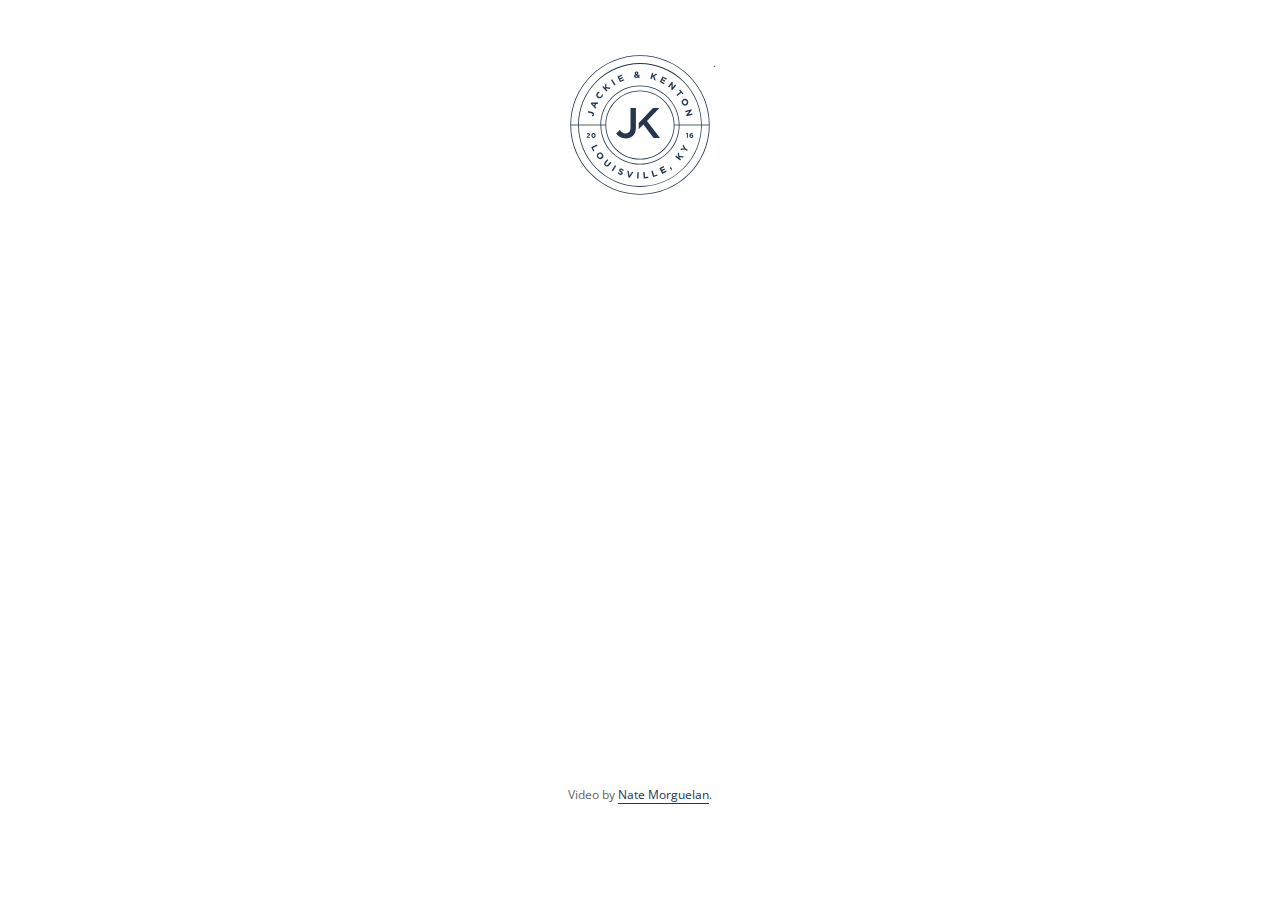
<file: index.html>
<!doctype html>
<html>
  <head>
    <meta charset="utf-8" />
    <meta name="viewport" content="width=device-width,initial-scale=1" />
    <title>Jackie &amp; Kenton | June 12, 2016 in Louisville, KY</title>
    <link rel="stylesheet" href="https://fonts.googleapis.com/css?family=Lora:400,700|Open+Sans:400,700,400italic" />
    <link rel="stylesheet" href="style.css" />

    <meta content="Jackie &amp; Kenton | June 12, 2016 in Louisville, KY" property="og:title" />
    <meta content="Video and photos from the wedding of Jackie and Kenton Glass." property="og:description" />
    <meta content="http://jackieandkenton.com" property="og:url" />
    <meta content="http://jackieandkenton.com/og.jpg" property="og:image" />

    <link rel="shortcut icon" href="favicon.ico" />
    <link rel="icon" sizes="16x16 32x32" href="favicon.ico" />

    <script>
      (function(i,s,o,g,r,a,m){i['GoogleAnalyticsObject']=r;i[r]=i[r]||function(){
      (i[r].q=i[r].q||[]).push(arguments)},i[r].l=1*new Date();a=s.createElement(o),
      m=s.getElementsByTagName(o)[0];a.async=1;a.src=g;m.parentNode.insertBefore(a,m)
      })(window,document,'script','//www.google-analytics.com/analytics.js','ga');

      ga('create', 'UA-20333926-14', 'auto');
      ga('send', 'pageview');
    </script>
  </head>
  <body>
    <div class="footer">
      <div class="jk-logo">Jackie &amp; Kenton - June 12, 2016 in Louisville, KY</div>
    </div>

    <div class="container">
      <div class="video">
        <iframe src="https://www.youtube.com/embed/74lELjK1kKg" frameborder="0" allow="accelerometer; autoplay; encrypted-media; gyroscope; picture-in-picture" allowfullscreen></iframe>
      </div>

      <small class="block">Video by <a href="http://natemorguelan.com/" target="_blank">Nate Morguelan</a>.<!-- Photos by <a href="http://rgordonphoto.com/" target="_blank">Ross Gordon</a>.--></small>
    </div>
  </body>
</html>
</file>
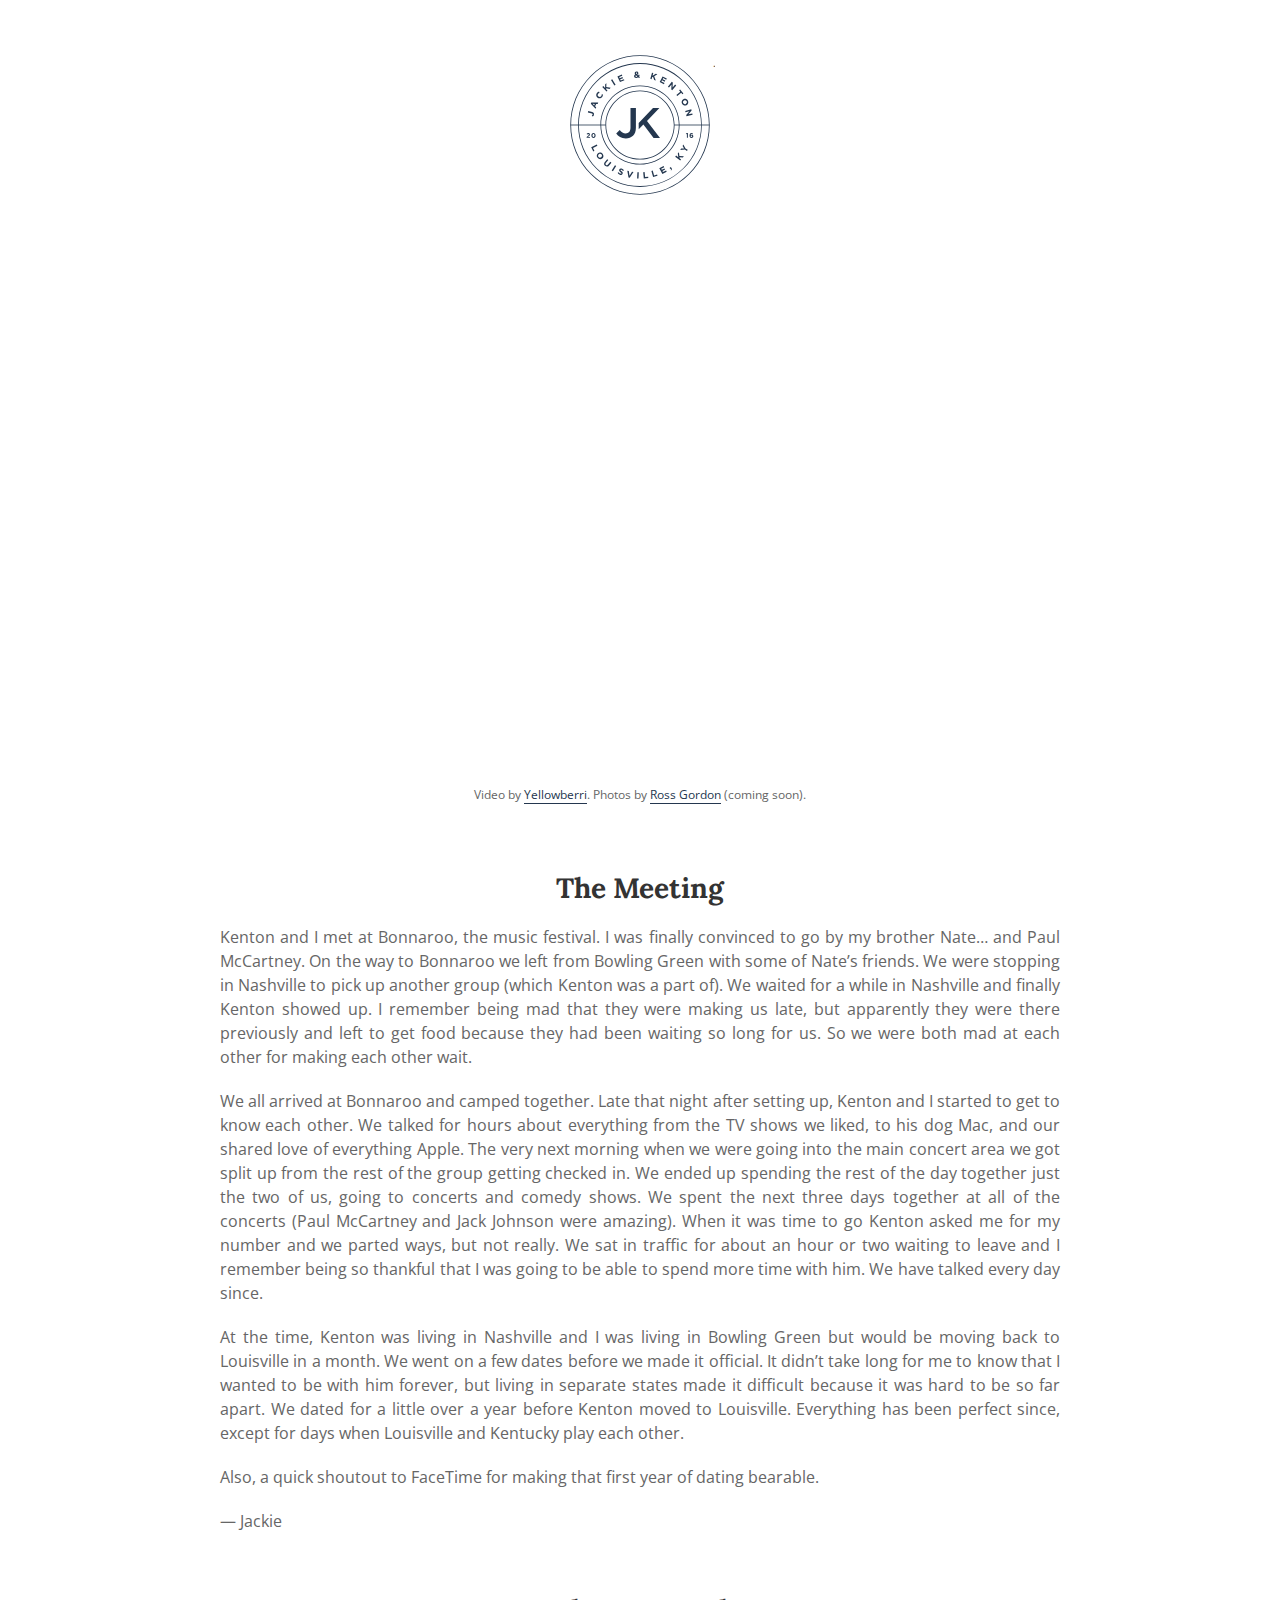
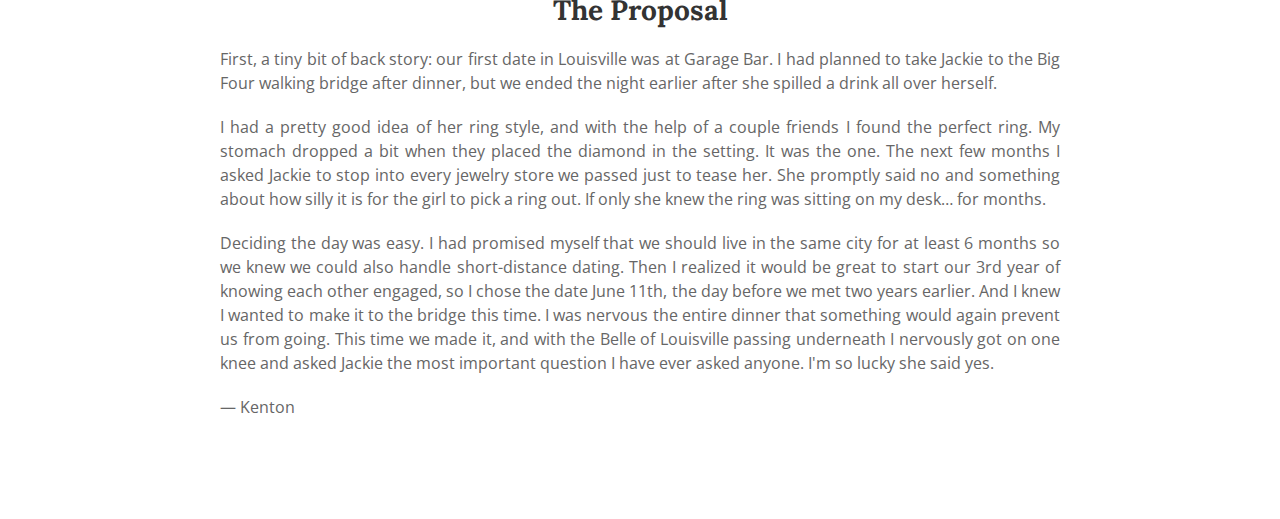
<file: public/index.html>
<!doctype html>
<html>
  <head>
    <meta charset="utf-8" />
    <meta name="viewport" content="width=device-width,initial-scale=1" />
    <title>Jackie &amp; Kenton | June 12, 2016 in Louisville, KY</title>
    <link rel="stylesheet" href="https://fonts.googleapis.com/css?family=Lora:400,700|Open+Sans:400,700,400italic" />
    <link rel="stylesheet" href="style.css" />

    <meta content="Jackie &amp; Kenton | June 12, 2016 in Louisville, KY" property="og:title" />
    <meta content="Video and photos from the wedding of Jackie and Kenton Glass." property="og:description" />
    <meta content="http://jackieandkenton.com" property="og:url" />
    <meta content="http://jackieandkenton.com/og.jpg" property="og:image" />

    <link rel="shortcut icon" href="favicon.ico" />
    <link rel="icon" sizes="16x16 32x32" href="favicon.ico" />

    <script>
      (function(i,s,o,g,r,a,m){i['GoogleAnalyticsObject']=r;i[r]=i[r]||function(){
      (i[r].q=i[r].q||[]).push(arguments)},i[r].l=1*new Date();a=s.createElement(o),
      m=s.getElementsByTagName(o)[0];a.async=1;a.src=g;m.parentNode.insertBefore(a,m)
      })(window,document,'script','//www.google-analytics.com/analytics.js','ga');

      ga('create', 'UA-20333926-14', 'auto');
      ga('send', 'pageview');
    </script>
  </head>
  <body>
    <div class="footer">
      <div class="jk-logo">Jackie &amp; Kenton - June 12, 2016 in Louisville, KY</div>
    </div>

    <div class="container">
      <div class="video">
        <iframe src="https://player.vimeo.com/video/172058454?title=0&byline=0&portrait=0&color=24374F&autoplay=0" frameborder="0" webkitallowfullscreen mozallowfullscreen allowfullscreen></iframe>
      </div>

      <small class="block">Video by <a href="http://www.yellowberriweddings.com/" target="_blank">Yellowberri</a>. Photos by <a href="http://rgordonphoto.com/" target="_blank">Ross Gordon</a> (coming soon).</small>

      <div class="page">
       <div class="section" id="our-story">
         <div class="container">
           <div class="section-title">The Meeting</div>
           <p>Kenton and I met at Bonnaroo, the music festival. I was finally convinced to go by my brother Nate&hellip; and Paul McCartney. On the way to Bonnaroo we left from Bowling Green with some of Nate’s friends. We were stopping in Nashville to pick up another group (which Kenton was a part of). We waited for a while in Nashville and finally Kenton showed up. I remember being mad that they were making us late, but apparently they were there previously and left to get food because they had been waiting so long for us. So we were both mad at each other for making each other wait.</p>
           <p>We all arrived at Bonnaroo and camped together. Late that night after setting up, Kenton and I started to get to know each other. We talked for hours about everything from the TV shows we liked, to his dog Mac, and our shared love of everything Apple. The very next morning when we were going into the main concert area we got split up from the rest of the group getting checked in. We ended up spending the rest of the day together just the two of us, going to concerts and comedy shows. We spent the next three days together at all of the concerts (Paul McCartney and Jack Johnson were amazing). When it was time to go Kenton asked me for my number and we parted ways, but not really. We sat in traffic for about an hour or two waiting to leave and I remember being so thankful that I was going to be able to spend more time with him. We have talked every day since.</p>
           <p>At the time, Kenton was living in Nashville and I was living in Bowling Green but would be moving back to Louisville in a month. We went on a few dates before we made it official. It didn’t take long for me to know that I wanted to be with him forever, but living in separate states made it difficult because it was hard to be so far apart. We dated for a little over a year before Kenton moved to Louisville. Everything has been perfect since, except for days when Louisville and Kentucky play each other.</p>
           <p>Also, a quick shoutout to FaceTime for making that first year of dating bearable.</p>
           <p>&mdash; Jackie</p>
 
           <div class="section-title with-top-gap">The Proposal</div>
           <p>First, a tiny bit of back story: our first date in Louisville was at Garage Bar. I had planned to take Jackie to the Big Four walking bridge after dinner, but we ended the night earlier after she spilled a drink all over herself.</p>
           <p>I had a pretty good idea of her ring style, and with the help of a couple friends I found the perfect ring. My stomach dropped a bit when they placed the diamond in the setting. It was the one. The next few months I asked Jackie to stop into every jewelry store we passed just to tease her. She promptly said no and something about how silly it is for the girl to pick a ring out. If only she knew the ring was sitting on my desk&hellip; for months.</p>
           <p>Deciding the day was easy. I had promised myself that we should live in the same city for at least 6 months so we knew we could also handle short-distance dating. Then I realized it would be great to start our 3rd year of knowing each other engaged, so I chose the date June 11th, the day before we met two years earlier. And I knew I wanted to make it to the bridge this time. I was nervous the entire dinner that something would again prevent us from going. This time we made it, and with the Belle of Louisville passing underneath I nervously got on one knee and asked Jackie the most important question I have ever asked anyone. I'm so lucky she said yes.</p>
           <p>&mdash; Kenton</p>
         </div>
        </div>
      </div>
    </div>
  </body>
</html>
</file>
<file: style.css>
/* http://meyerweb.com/eric/tools/css/reset/
   v2.0 | 20110126
   License: none (public domain)
*/

html, body, div, span, applet, object, iframe,
h1, h2, h3, h4, h5, h6, p, blockquote, pre,
a, abbr, acronym, address, big, cite, code,
del, dfn, em, img, ins, kbd, q, s, samp,
small, strike, strong, sub, sup, tt, var,
b, u, i, center,
dl, dt, dd, ol, ul, li,
fieldset, form, label, legend,
table, caption, tbody, tfoot, thead, tr, th, td,
article, aside, canvas, details, embed,
figure, figcaption, footer, header, hgroup,
menu, nav, output, ruby, section, summary,
time, mark, audio, video {
	margin: 0;
	padding: 0;
	border: 0;
	font-size: 100%;
	font: inherit;
	vertical-align: baseline;
}
/* HTML5 display-role reset for older browsers */
article, aside, details, figcaption, figure,
footer, header, hgroup, menu, nav, section {
	display: block;
}
body {
	line-height: 1;
}
ol, ul {
	list-style: none;
}
blockquote, q {
	quotes: none;
}
blockquote:before, blockquote:after,
q:before, q:after {
	content: '';
	content: none;
}
table {
	border-collapse: collapse;
	border-spacing: 0;
}

.clear:before,
.clear:after {
  content: " ";
  display: table;
}

.clear:after {
  clear: both;
}

.half {
  float: left;
  width: 49.18155%;
  margin-right: 1.6369%;
}

.half:last-child {
  float: right;
  margin: 0;
}

.is-hidden {
  display: none !important;
}

body {
  background: white;
  font-family: 'Open Sans', sans-serif;
  font-weight: 400;
  color: #666;
}

a:link, a:visited {
  color: #24374F;
  text-decoration: none;
  border-bottom: 1px solid #24374F;
}

a:hover, a:focus, a:active {
  color: #465D75;
  border-bottom: 0;
}

.background-photo {
  width: 100%;
  height: 100%;
  min-height: 600px;
  background: white center center no-repeat;
  background-size: cover;
}

#before-our-story {
  background-image: url('photo-1.jpg');
}
#before-details {
  background-image: url('photo-2.jpg');
  background-position: center top;
}
#before-registry {
  background-image: url('photo-3.jpg');
  background-position: center top;
}
#before-rsvp {
  background-image: url('photo-4.jpg');
  background-position: center top;
}

.page {
  position: relative;
  z-index: 0;
  top: 40px;
}

.container {
  max-width: 900px;
  margin: 0 auto;
  padding: 0 30px;
}

.header {
  position: fixed;
  top: 0;
  left: 0;
  width: 100%;
  z-index: 1;
  background: white;
  padding: 10px 0;
  border-bottom: 1px solid #E2E2E2;
}

.jk-logo {
  margin: 0 auto;
  width: 150px;
  height: 150px;
  background: transparent url('jk-logo.svg') center center no-repeat;
  text-indent: 100%;
  white-space: nowrap;
  overflow: hidden;
  border-bottom: 0;
}

.jk-name {
  display: block;
  float: left;
  width: 29px;
  height: 20px;
  background: transparent url('jk-name.svg') center center no-repeat;
  text-indent: 100%;
  white-space: nowrap;
  overflow: hidden;
}

.jk-name:link, .jk-name:visited {
  border: 0;
}

.nav {
  font-family: 'Lora', serif;
  float: right;
  margin-top: 3px;
}

.nav-toggle {
  float: right;
  display: none;
  background: white url('nav.svg') center center no-repeat;
  width: 25px;
  height: 17px;
  text-indent: 100%;
  white-space: nowrap;
  overflow: hidden;
  margin-top: 1px;
}

.nav li {
  display: inline-block;
  padding: 0 10px;
}

.nav li:first-child {
  padding-left: 0;
}
.nav li:last-child {
  padding-right: 0;
}

.nav a:link, .nav a:visited {
  font-size: 14px;
  line-height: 14px;
  text-decoration: none;
  text-transform: uppercase;
  letter-spacing: 1px;
  border-bottom: 0;
}

.nav li.rsvp a:link, .nav li.rsvp a:visited {
  background: #24374F;
  color: white;
  padding: 7px 10px;
}

.nav li.rsvp a:active, .nav li.rsvp a:focus, .nav li.rsvp a:hover {
  background: #465D75;
  color: white;
}

.section {
  padding: 0 0 100px 0;
}

#rsvp {
  max-width: 700px;
  margin: 0 auto;
}

.hotel-details {
  display: none;
  font-size: 14px;
  line-height: 20px;
  color: #666;
}

form {
  margin-top: 25px;
}

.section-title {
  font-family: 'Lora', serif;
  font-weight: 700;
  font-size: 28px;
  line-height: 34px;
  margin-bottom: 20px;
  text-align: center;
  color: #333;
}

.section-subtitle {
  font-weight: 700;
  font-size: 18px;
  line-height: 24px;
  margin-bottom: 10px;
  text-align: center;
}

#rsvp .section-title {
  margin-bottom: 0;
}

.section-subtitle small {
  font-weight: 400;
  display: block;
}

.with-top-gap {
  margin-top: 60px;
}

p {
  font-size: 16px;
  line-height: 24px;
  text-align: center;
  margin-bottom: 20px;
}

#our-story p {
  text-align: justify;
}

strong {
  font-weight: 700;
}

small {
  font-size: 12px;
}

small.block {
  display: block;
  margin: 30px 0;
  text-align: center;
}

p:last-child {
  margin: 0;
}

.bed-bath-beyond {
  display: block;
  margin: 30px auto;
  width: 300px;
  height: 95px;
  background: transparent url('bed-bath-beyond.svg') center center no-repeat;
  text-indent: 100%;
  white-space: nowrap;
  overflow: hidden;
  border-bottom: 0;
}

.bed-bath-beyond:link, .bed-bath-beyond:visited {
  border-bottom: 0;
}

.button, .button:link, .button:visited {
  display: inline-block;
  background: #24374F;
  border: 0;
  color: white;
  font-size: 20px;
  line-height: 20px;
  padding: 10px 20px;
  cursor: pointer;
  text-transform: uppercase;
  letter-spacing: 1px;
}

.button:hover, .button:focus, .button:active {
  background: #465D75;
  outline: 0;
}

.secondary-button, .secondary-button:link, .secondary-button:visited {
  display: inline-block;
  background: white;
  border: 1px solid #24374F;
  color: #24374F;
  font-size: 20px;
  line-height: 20px;
  padding: 9px 20px;
  cursor: pointer;
  text-transform: uppercase;
  letter-spacing: 1px;
}

.secondary-button:hover, .secondary-button:focus, .secondary-button:active {
  border-color: #465D75;
  color: #465D75;
  outline: 0;
}

.small.button, .small.secondary-button {
  font-size: 14px;
  line-height: 14px;
  padding: 8px 10px;
}

.small.secondary-button {
  padding: 7px 10px;
}

.footer {
  padding: 50px 0;
}

.field {
  margin-bottom: 30px;
}

.buttons {
  text-align: center;
  margin: 10px 0 50px;
}

.left-buttons {
  text-align: left;
  margin: 20px 0;
}

.buttons input {
  -webkit-appearance: none;
  -moz-appearance: none;
  appearance: none;
  margin: 0 5px;
}
    
label {
  display: block;
  margin-bottom: 5px;
  word-wrap: break-word;
  font-size: 18px;
  line-height: 24px;
  color: #24374F;
}

label small {
  display: block;
  color: #999;
}

input[type=text], input[type=password], input[type=number], input[type=email], select, textarea {
  -webkit-appearance: none;
  -moz-appearance: none;
  appearance: none;
  box-sizing: border-box;
  display: block;
  width: 100%;
  padding: 5px;
  border: 0;
  border-radius: 0;
  outline: 0;
  font-size: 18px;
  background-color: white;
  border-bottom: 1px solid #999;
  color: #333;
}

textarea {
  border: 1px solid #999;
  font-size: 14px;
}

input:focus, textarea:focus {
  border-color: #24374F;
}

::-webkit-input-placeholder {
  color: #999;
}
::-moz-placeholder {
  color: #999;
}
:-ms-input-placeholder {
  color: #999;
}
:-moz-placeholder {
  color: #999;
}

.food-options {
  margin-top: 10px;
}

.food-options label {
  margin: 0 0 10px 0;
  color: #666;
}

span.error {
  display: block;
  margin-top: 10px;
  font-size: 12px;
  color: red;
}

.add-guest, .add-guest:link, .add-guest:visited, .add-guest:focus {
  display: inline-block;
  background: #CCC;
  border: 0;
  color: #333;
  font-size: 14px;
  line-height: 14px;
  padding: 8px 10px;
  cursor: pointer;
  text-transform: uppercase;
  letter-spacing: 1px;
}

.add-guest:hover, .add-guest:active {
  background: #465D75;
  color: white;
  outline: 0;
}

.remove-guest, .remove-guest:link, .remove-guest:visited, .remove-guest:focus {
  display: inline-block;
  background: white;
  border: 1px solid #CCC;
  color: #333;
  font-size: 14px;
  line-height: 14px;
  padding: 7px 10px;
  cursor: pointer;
  text-transform: uppercase;
  letter-spacing: 1px;
}

.remove-guest:hover, .remove-guest:active {
  background: white;
  border-color: #465D75;
  color: #333;
  outline: 0;
}

form .buttons {
  margin-top: 50px;
}

form .left-buttons {
  margin-top: 20px;
}

@media only screen and (max-width: 600px) {
  #before-footer {
    background-position: 35% center;
  }
  #before-rsvp {
    background-position: 55% top;
  }

  .nav-toggle {
    display: block !important;
  }

  .nav {
    clear: both;
    float: none;
    display: none;
    padding-top: 10px;
  }

  .nav li {
    display: block;
    padding: 10px 0;
    text-align: right;
  }
  
  .buttons input, .buttons a {
    box-sizing: border-box;
    display: block;
    margin: 0;
    margin-bottom: 10px;
    width: 100%;
    text-align: center;
  }

  .half {
    float: none;
    width: 100%;
    margin: 0;
  }
}

.video {
  width: 100%;
  position: relative;
  padding-top: 56.5%;
}

.video iframe {
  position: absolute;
  top: 0;
  left: 0;
  width: 100%;
  height: 100%;
}

@media only screen and (min-width: 601px) {
  
  .nav {
    display: block !important;
  }
}
</file>
<file: public/style.css>
/* http://meyerweb.com/eric/tools/css/reset/
   v2.0 | 20110126
   License: none (public domain)
*/

html, body, div, span, applet, object, iframe,
h1, h2, h3, h4, h5, h6, p, blockquote, pre,
a, abbr, acronym, address, big, cite, code,
del, dfn, em, img, ins, kbd, q, s, samp,
small, strike, strong, sub, sup, tt, var,
b, u, i, center,
dl, dt, dd, ol, ul, li,
fieldset, form, label, legend,
table, caption, tbody, tfoot, thead, tr, th, td,
article, aside, canvas, details, embed,
figure, figcaption, footer, header, hgroup,
menu, nav, output, ruby, section, summary,
time, mark, audio, video {
	margin: 0;
	padding: 0;
	border: 0;
	font-size: 100%;
	font: inherit;
	vertical-align: baseline;
}
/* HTML5 display-role reset for older browsers */
article, aside, details, figcaption, figure,
footer, header, hgroup, menu, nav, section {
	display: block;
}
body {
	line-height: 1;
}
ol, ul {
	list-style: none;
}
blockquote, q {
	quotes: none;
}
blockquote:before, blockquote:after,
q:before, q:after {
	content: '';
	content: none;
}
table {
	border-collapse: collapse;
	border-spacing: 0;
}

.clear:before,
.clear:after {
  content: " ";
  display: table;
}

.clear:after {
  clear: both;
}

.half {
  float: left;
  width: 49.18155%;
  margin-right: 1.6369%;
}

.half:last-child {
  float: right;
  margin: 0;
}

.is-hidden {
  display: none !important;
}

body {
  background: white;
  font-family: 'Open Sans', sans-serif;
  font-weight: 400;
  color: #666;
}

a:link, a:visited {
  color: #24374F;
  text-decoration: none;
  border-bottom: 1px solid #24374F;
}

a:hover, a:focus, a:active {
  color: #465D75;
  border-bottom: 0;
}

.background-photo {
  width: 100%;
  height: 100%;
  min-height: 600px;
  background: white center center no-repeat;
  background-size: cover;
}

#before-our-story {
  background-image: url('photo-1.jpg');
}
#before-details {
  background-image: url('photo-2.jpg');
  background-position: center top;
}
#before-registry {
  background-image: url('photo-3.jpg');
  background-position: center top;
}
#before-rsvp {
  background-image: url('photo-4.jpg');
  background-position: center top;
}

.page {
  position: relative;
  z-index: 0;
  top: 40px;
}

.container {
  max-width: 900px;
  margin: 0 auto;
  padding: 0 30px;
}

.header {
  position: fixed;
  top: 0;
  left: 0;
  width: 100%;
  z-index: 1;
  background: white;
  padding: 10px 0;
  border-bottom: 1px solid #E2E2E2;
}

.jk-logo {
  margin: 0 auto;
  width: 150px;
  height: 150px;
  background: transparent url('jk-logo.svg') center center no-repeat;
  text-indent: 100%;
  white-space: nowrap;
  overflow: hidden;
  border-bottom: 0;
}

.jk-name {
  display: block;
  float: left;
  width: 29px;
  height: 20px;
  background: transparent url('jk-name.svg') center center no-repeat;
  text-indent: 100%;
  white-space: nowrap;
  overflow: hidden;
}

.jk-name:link, .jk-name:visited {
  border: 0;
}

.nav {
  font-family: 'Lora', serif;
  float: right;
  margin-top: 3px;
}

.nav-toggle {
  float: right;
  display: none;
  background: white url('nav.svg') center center no-repeat;
  width: 25px;
  height: 17px;
  text-indent: 100%;
  white-space: nowrap;
  overflow: hidden;
  margin-top: 1px;
}

.nav li {
  display: inline-block;
  padding: 0 10px;
}

.nav li:first-child {
  padding-left: 0;
}
.nav li:last-child {
  padding-right: 0;
}

.nav a:link, .nav a:visited {
  font-size: 14px;
  line-height: 14px;
  text-decoration: none;
  text-transform: uppercase;
  letter-spacing: 1px;
  border-bottom: 0;
}

.nav li.rsvp a:link, .nav li.rsvp a:visited {
  background: #24374F;
  color: white;
  padding: 7px 10px;
}

.nav li.rsvp a:active, .nav li.rsvp a:focus, .nav li.rsvp a:hover {
  background: #465D75;
  color: white;
}

.section {
  padding: 0 0 100px 0;
}

#rsvp {
  max-width: 700px;
  margin: 0 auto;
}

.hotel-details {
  display: none;
  font-size: 14px;
  line-height: 20px;
  color: #666;
}

form {
  margin-top: 25px;
}

.section-title {
  font-family: 'Lora', serif;
  font-weight: 700;
  font-size: 28px;
  line-height: 34px;
  margin-bottom: 20px;
  text-align: center;
  color: #333;
}

.section-subtitle {
  font-weight: 700;
  font-size: 18px;
  line-height: 24px;
  margin-bottom: 10px;
  text-align: center;
}

#rsvp .section-title {
  margin-bottom: 0;
}

.section-subtitle small {
  font-weight: 400;
  display: block;
}

.with-top-gap {
  margin-top: 60px;
}

p {
  font-size: 16px;
  line-height: 24px;
  text-align: center;
  margin-bottom: 20px;
}

#our-story p {
  text-align: justify;
}

strong {
  font-weight: 700;
}

small {
  font-size: 12px;
}

small.block {
  display: block;
  margin: 30px 0;
  text-align: center;
}

p:last-child {
  margin: 0;
}

.bed-bath-beyond {
  display: block;
  margin: 30px auto;
  width: 300px;
  height: 95px;
  background: transparent url('bed-bath-beyond.svg') center center no-repeat;
  text-indent: 100%;
  white-space: nowrap;
  overflow: hidden;
  border-bottom: 0;
}

.bed-bath-beyond:link, .bed-bath-beyond:visited {
  border-bottom: 0;
}

.button, .button:link, .button:visited {
  display: inline-block;
  background: #24374F;
  border: 0;
  color: white;
  font-size: 20px;
  line-height: 20px;
  padding: 10px 20px;
  cursor: pointer;
  text-transform: uppercase;
  letter-spacing: 1px;
}

.button:hover, .button:focus, .button:active {
  background: #465D75;
  outline: 0;
}

.secondary-button, .secondary-button:link, .secondary-button:visited {
  display: inline-block;
  background: white;
  border: 1px solid #24374F;
  color: #24374F;
  font-size: 20px;
  line-height: 20px;
  padding: 9px 20px;
  cursor: pointer;
  text-transform: uppercase;
  letter-spacing: 1px;
}

.secondary-button:hover, .secondary-button:focus, .secondary-button:active {
  border-color: #465D75;
  color: #465D75;
  outline: 0;
}

.small.button, .small.secondary-button {
  font-size: 14px;
  line-height: 14px;
  padding: 8px 10px;
}

.small.secondary-button {
  padding: 7px 10px;
}

.footer {
  padding: 50px 0;
}

.field {
  margin-bottom: 30px;
}

.buttons {
  text-align: center;
  margin: 10px 0 50px;
}

.left-buttons {
  text-align: left;
  margin: 20px 0;
}

.buttons input {
  -webkit-appearance: none;
  -moz-appearance: none;
  appearance: none;
  margin: 0 5px;
}
    
label {
  display: block;
  margin-bottom: 5px;
  word-wrap: break-word;
  font-size: 18px;
  line-height: 24px;
  color: #24374F;
}

label small {
  display: block;
  color: #999;
}

input[type=text], input[type=password], input[type=number], input[type=email], select, textarea {
  -webkit-appearance: none;
  -moz-appearance: none;
  appearance: none;
  box-sizing: border-box;
  display: block;
  width: 100%;
  padding: 5px;
  border: 0;
  border-radius: 0;
  outline: 0;
  font-size: 18px;
  background-color: white;
  border-bottom: 1px solid #999;
  color: #333;
}

textarea {
  border: 1px solid #999;
  font-size: 14px;
}

input:focus, textarea:focus {
  border-color: #24374F;
}

::-webkit-input-placeholder {
  color: #999;
}
::-moz-placeholder {
  color: #999;
}
:-ms-input-placeholder {
  color: #999;
}
:-moz-placeholder {
  color: #999;
}

.food-options {
  margin-top: 10px;
}

.food-options label {
  margin: 0 0 10px 0;
  color: #666;
}

span.error {
  display: block;
  margin-top: 10px;
  font-size: 12px;
  color: red;
}

.add-guest, .add-guest:link, .add-guest:visited, .add-guest:focus {
  display: inline-block;
  background: #CCC;
  border: 0;
  color: #333;
  font-size: 14px;
  line-height: 14px;
  padding: 8px 10px;
  cursor: pointer;
  text-transform: uppercase;
  letter-spacing: 1px;
}

.add-guest:hover, .add-guest:active {
  background: #465D75;
  color: white;
  outline: 0;
}

.remove-guest, .remove-guest:link, .remove-guest:visited, .remove-guest:focus {
  display: inline-block;
  background: white;
  border: 1px solid #CCC;
  color: #333;
  font-size: 14px;
  line-height: 14px;
  padding: 7px 10px;
  cursor: pointer;
  text-transform: uppercase;
  letter-spacing: 1px;
}

.remove-guest:hover, .remove-guest:active {
  background: white;
  border-color: #465D75;
  color: #333;
  outline: 0;
}

form .buttons {
  margin-top: 50px;
}

form .left-buttons {
  margin-top: 20px;
}

@media only screen and (max-width: 600px) {
  #before-footer {
    background-position: 35% center;
  }
  #before-rsvp {
    background-position: 55% top;
  }

  .nav-toggle {
    display: block !important;
  }

  .nav {
    clear: both;
    float: none;
    display: none;
    padding-top: 10px;
  }

  .nav li {
    display: block;
    padding: 10px 0;
    text-align: right;
  }
  
  .buttons input, .buttons a {
    box-sizing: border-box;
    display: block;
    margin: 0;
    margin-bottom: 10px;
    width: 100%;
    text-align: center;
  }

  .half {
    float: none;
    width: 100%;
    margin: 0;
  }
}

.video {
  width: 100%;
  position: relative;
  padding-top: 56.5%;
}

.video iframe {
  position: absolute;
  top: 0;
  left: 0;
  width: 100%;
  height: 100%;
}

@media only screen and (min-width: 601px) {
  
  .nav {
    display: block !important;
  }
}
</file>
